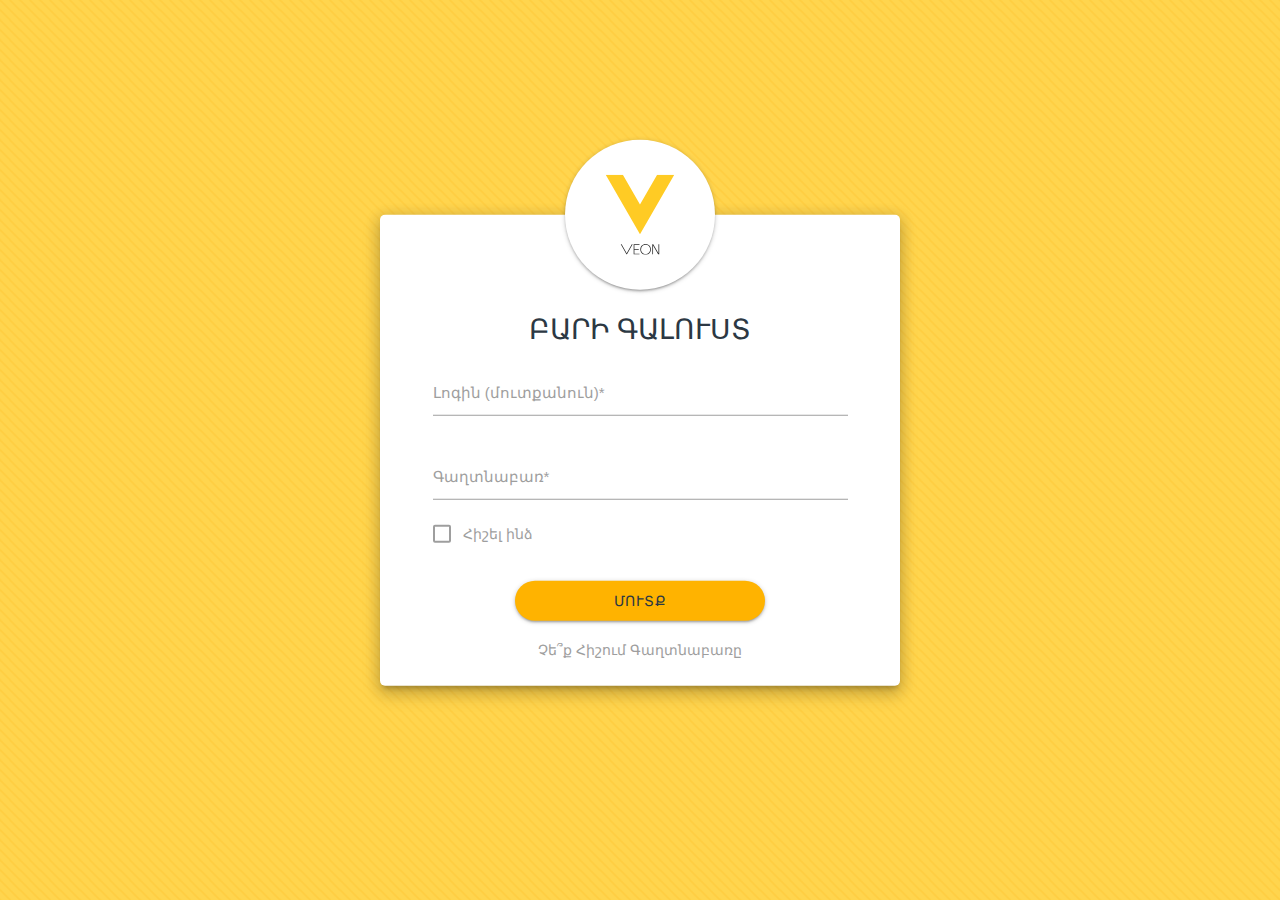
<file: Beeline_Internal/login.html>
<!DOCTYPE html>
<html lang="zxx">
    <head>
        <meta charset="utf-8">
        <meta http-equiv="X-UA-Compatible" content="IE=edge">
        <meta name="viewport" content="width=device-width, initial-scale=1">
        <meta name="description" content="">
        <meta name="keywords" content="">
        <!-- Title -->
        <title>Veon / Login</title>
        <!-- Favicon -->
        <link rel="shortcut icon" type="image/icon" href="resources/images/favicon.png"/>
        <!-- Font Awesome -->
        <link href="resources/css/plugins/font-awesome.css" rel="stylesheet">
        <!--Import Google Icon Font-->
        <link href="resources/css/plugins/materlial-icon.css" rel="stylesheet">
        <!--Import materialize.css-->
        <link href="resources/css/plugins/materialize.min.css" rel="stylesheet">
        <!-- Main Style -->
        <link href="resources/css/style.css" rel="stylesheet">
        <!-- Fonts -->
        <link href="https://fonts.googleapis.com/css?family=Montserrat:100,100i,200,200i,300,300i,400,400i,500,500i,600,600i,700,700i,800,800i,900,900i" rel="stylesheet">
        <!-- HTML5 shim and Respond.js for IE8 support of HTML5 elements and media queries -->
        <!-- WARNING: Respond.js doesn't work if you view the page via file:// -->
        <!--[if lt IE 9]>
        <script src="https://oss.maxcdn.com/html5shiv/3.7.2/html5shiv.min.js"></script>
        <script src="https://oss.maxcdn.com/respond/1.4.2/respond.min.js"></script>
        <![endif]-->
    </head>
    <body>
        <!-- ============================ -->
        <!-- START PRE LOADER -->
        <!-- ============================ -->
        <div id="preloader">
            <img src="resources/images/preloader.jpg" alt="Preloader">
        </div>
        <!-- ============================ -->
        <!-- END PRE LOADER -->
        <!-- ============================ -->

        <!-- ============================ -->
        <!-- START LOGIN FORM -->
        <!-- ============================ -->
        <div id="login">
            <div class="section">
                <div class="row">
                    <div class="login-form z-depth-3">
                        <div class="logo-in-login z-depth-1">
                            <svg xmlns="http://www.w3.org/2000/svg" viewBox="0 0 354.32999 413.40125" version="1.1">
                                <title>Veon Logo</title>
                                <defs>
                                    <clipPath id="a" clipPathUnits="userSpaceOnUse">
                                        <path d="m0 330.72h283.46v-330.72h-283.46v330.72z"/>
                                    </clipPath>
                                </defs>
                                <g transform="matrix(1.25 0 0 -1.25 0 413.4)">
                                    <g transform="translate(212.59 330.72)">
                                        <path d="m0 0-70.876-122.74-70.844 122.74h-70.87l141.71-245.48 141.75 245.48h-70.87z" fill="#ffcb24"/>
                                    </g>
                                    <g clip-path="url(#a)">
                                        <g transform="translate(164.95 43.963)">
                                            <path d="m0 0c-12.141 0-22.01-9.857-22.01-21.99 0-12.102 9.869-21.973 22.01-21.973 12.098 0 21.988 9.871 21.988 21.973 0 12.133-9.89 21.99-21.988 21.99m0-40.92c-10.393 0-18.848 8.504-18.848 18.93 0 10.455 8.455 18.941 18.848 18.941 10.371 0 18.816-8.486 18.816-18.941 0-10.426-8.445-18.93-18.816-18.93" fill="#2c2c2c"/>
                                        </g>
                                        <g transform="translate(218.06 43.068)">
                                            <path d="m0 0v-37.365l-21.564 37.365h-3.991v-42.172h3.151v37.361l21.574-37.361h3.99v42.172h-3.16z" fill="#2c2c2c"/>
                                        </g>
                                        <g transform="translate(115.47 43.068)">
                                            <path d="m0 0v-42.172h24.15v3.037h-20.984v16.883h17.934v3.051h-17.934v16.156h20.984v3.045h-24.15z" fill="#2c2c2c"/>
                                        </g>
                                        <g transform="translate(107.83 43.068)">
                                            <path d="m0 0-21.027-36.475-21.039 36.475h-3.549l24.588-42.572 24.584 42.572h-3.557z" fill="#2c2c2c"/>
                                        </g>
                                    </g>
                                </g>
                            </svg>
                        </div>
                        <div class="login-form-title">
                            <h2 class="center-align">Բարի գալուստ</h2>
                        </div>
                        <div class="row">
                            <form class="col s12" action="index.html">
                                <div class="row">
                                    <div class="input-field col s12">
                                        <input id="user_name" type="text" class="validate" required="" aria-required="true">
                                        <label for="user_name">Լոգին (մուտքանուն)*</label>
                                    </div>
                                </div>
                                <div class="row">
                                    <div class="input-field col s12">
                                        <input id="password" type="password" class="validate" required="" aria-required="true">
                                        <label for="password">Գաղտնաբառ*</label>
                                    </div>
                                </div>
                                <div class="remember-me">
                                    <label>
                                        <input type="checkbox" class="filled-in" />
                                        <span>Հիշել ինձ</span>
                                    </label>
                                </div>
                                <button class="btn waves-effect waves-light" type="submit" name="action">Մուտք</button>
                                <a href="#modal1" class="forget-pass center-align modal-trigger">Չե՞ք Հիշում Գաղտնաբառը</a>
                            </form>
                        </div>
                    </div>
                </div>
            </div>
            <!-- Modal Structure -->
            <div id="modal1" class="modal">
                <div class="modal-content">
                    <p class="center-align">Ձեր գաղտնաբառը վերականգնելու համար խնդրում ենք կապնվել ադմինիստրատորի հետ</p>
                </div>
            </div>
        </div>
        <!-- ============================ -->
        <!-- END LOGIN FORM -->
        <!-- ============================ -->

        <!-- initialize jQuery Library -->
        <script src="resources/js/plugins/jquery-3.3.1.slim.min.js"></script>
        <!-- Materialize JavaScript -->
        <script src="resources/js/plugins/materialize.min.js"></script>
        <!-- Custom js -->
        <script src="resources/js/custom.js"></script>
    </body>
</html>
</file>
<file: Beeline_Internal/resources/css/plugins/materlial-icon.css>
/* fallback */
@font-face {
  font-family: 'Material Icons';
  font-style: normal;
  font-weight: 400;
  src: url(https://fonts.gstatic.com/s/materialicons/v47/flUhRq6tzZclQEJ-Vdg-IuiaDsNc.woff2) format('woff2');
}

.material-icons {
  font-family: 'Material Icons';
  font-weight: normal;
  font-style: normal;
  font-size: 24px;
  line-height: 1;
  letter-spacing: normal;
  text-transform: none;
  display: inline-block;
  white-space: nowrap;
  word-wrap: normal;
  direction: ltr;
  -webkit-font-feature-settings: 'liga';
  -webkit-font-smoothing: antialiased;
}
</file>
<file: Beeline_Internal/resources/css/style.css>
/*
==================================================
#FONT
#BASIC TYPOGRAPHY
#PRE LOADER
#HEADER
#LOGIN PAGE
#HOME PAGE
#RESPONSIVE
==================================================
*/

/*============================*/
/* FONT */
/*============================*/

/*============================*/
/* FONT END */
/*============================*/

/*============================*/
/* BASIC TYPOGRAPHY */
/*============================*/
body, html {
    font-family: 'Montserrat-Regular', 'Helvetica', 'Arial', 'sans-serif';
    padding:0;
    margin:0;
}
body.home{
    padding-top: 118px;
}
ul {
    padding: 0;
    margin: 0;
    list-style: none;
}
a {
    text-decoration: none;
    -o-transition: all 0.3s ease-out 0s;
    -moz-transition: all 0.3s ease-out 0s;
    transition: all 0.3s ease-out 0s;
    -webkit-transition: all 0.3s ease-out 0s;
}
a:focus,a:hover {
    outline: none;
    text-decoration: none;
}
svg {
    -o-transition: all 0.3s ease-out 0s;
    -moz-transition: all 0.3s ease-out 0s;
    transition: all 0.3s ease-out 0s;
    -webkit-transition: all 0.3s ease-out 0s;
}
path {
    -o-transition: all 0.3s ease-out 0s;
    -moz-transition: all 0.3s ease-out 0s;
    transition: all 0.3s ease-out 0s;
    -webkit-transition: all 0.3s ease-out 0s;
}
h1,h2,h3,h4,h5,h6{
    margin: 0;
}
p{
    margin: 0;
}
.row {
    margin:0!important;
}
/*.col{*/
    /*padding: 0!important;*/
/*}*/
.overly {
    position: absolute;
    top: 0;
    left: 0;
    z-index: 8;
    width: 100%;
    height: 100%;
}
.section {
    position: relative;
    z-index: 88;
    max-width: 1645px;
    width: 90%;
    margin: auto;
    float: none;
}
/*============================*/
/* BASIC TYPOGRAPHY END */
/*============================*/


/*============================*/
/* PRE LOADER */
/*============================*/
#preloader{
    width: 100%;
    height:100%;
    position: fixed;
    overflow: hidden;
    top:0;
    left:0;
    z-index: 9999;
    background-color: rgb(255, 255, 255);
}
#preloader img{
    width:100%;
    height: 100%;
    -o-object-fit: cover;
    object-fit: cover;
}
/*============================*/
/* PRE LOADER END */
/*============================*/

/*============================*/
/* HEADER */
/*============================*/
#header {
    position: fixed;
    top: 0;
    left: 0;
    width: 100%;
    z-index: 999;
    background-color: rgb(255, 255, 255);
    -webkit-box-shadow: 0px 0px 10px -3px #000;
    -moz-box-shadow: 0px 0px 10px -3px #000;
    box-shadow: 0px 0px 10px -3px #000;
}
#header:after,
#header .section:after,
.main-header:after,
.info-header:after,
.info-header .section:after{
    content: '';
    display: block;
    clear: both;
}
#header > .section{
    padding-top: 0;
    padding-bottom: 0;
}
.info-header {
    background-color: rgb(44, 56, 67);
    padding: 5px 0px;
}
.info-header > .section{
    padding: 0;
    display: -webkit-box;
    display: -webkit-flex;
    display: -moz-box;
    display: -ms-flexbox;
    display: flex;
    -webkit-box-align: center;
    -webkit-align-items: center;
    -moz-box-align: center;
    -ms-flex-align: center;
    align-items: center;
    -webkit-box-pack: end;
    -webkit-justify-content: flex-end;
    -moz-box-pack: end;
    -ms-flex-pack: end;
    justify-content: flex-end;
}
.main-header{
    margin-top: 15px;
}
.log-out a{
    font-size: 14px;
    color: #ffffff;
    padding: 5px 10px;
}
.log-out a:hover{
    background: rgba(0, 0, 0, 0.40);
}
.main-account{
    margin-right: 50px;
}
/* Main Logo */
.main-logo{
    width: 45px;
    height: 45px;
    margin-top: 5px;
    float: left;
}
.main-logo svg{
    width:100%;
    height: 100%;
}

/* Main Account and Number */
.main-account,
.user-name,
.user-tabel{
    display: -webkit-box;
    display: -webkit-flex;
    display: -moz-box;
    display: -ms-flexbox;
    display: flex;
    -webkit-box-align: center;
    -webkit-align-items: center;
    -moz-box-align: center;
    -ms-flex-align: center;
    align-items: center;
    -webkit-box-pack: center;
    -webkit-justify-content: center;
    -moz-box-pack: center;
    -ms-flex-pack: center;
    justify-content: center;
}
.user-name,
.user-name i,
.user-tabel > span{
    margin-right: 5px;
}
.user-name *,
.user-tabel *{
    color: #ffffff;
    font-size: 14px;
}
.user-name i{
    color: #ffffff;
    font-size: 24px;
}

/* Main Menu */
.main-menu{
    float: right;
    margin-right: 50px;
}

.sub-menu-parent {
    position: relative;
}
.sub-menu {
    visibility: hidden; /* hides sub-menu */
    opacity: 0;
    position: absolute;
    top: 100%;
    left: 0;
    width: 100%;
    transform: translateY(-20px);
    z-index: -1;
    transition: all 0.3s ease-in-out 0s, visibility 0s linear 0.3s, z-index 0s linear 0.01s;
}
.sub-menu-parent:focus .sub-menu,
.sub-menu-parent:focus-within .sub-menu,
.sub-menu-parent:hover .sub-menu {
    visibility: visible; /* shows sub-menu */
    opacity: 1;
    z-index: 1;
    outline: 0;
    transform: translateY(0px);
    transition-delay: 0s, 0s, 0.3s; /* this removes the transition delay so the menu will be visible while the other styles transition */
}
.sub-menu-parent:focus{
    outline: 0;
}
.main-menu .sub-menu-parent > a {
    font-size: 16px;
    color: #2c3843;
    display: block;
    padding: 0.5em 1em;
    text-decoration: none;
}
.main-menu .sub-menu-parent .sub-menu a{
    font-size: 16px;
    color: #2c3843;
    display: block;
    padding: 0.5em 1em;
    text-decoration: none;
}
.main-menu a:hover,
.main-menu a.active{
    color: #000;
    background-color: rgb(242, 243, 243);
}
.main-menu ul,
.main-menu ul li {
    list-style-type: none;
    padding: 0;
    margin: 0;
}
.main-menu > ul {
    text-align: center;
}
.main-menu > ul > li {
    display: inline-block;
}
.main-menu > ul > li:first-child {
    border-left: none;
    margin-top: 7px;
    padding-bottom: 22px;
}
.sub-menu {
    background: rgb(255, 255, 255);
    -webkit-box-shadow: 0 7px 8px -2px rgb(150, 150, 150);
    -moz-box-shadow: 0 7px 8px -2px rgb(150, 150, 150);
    box-shadow: 0 7px 8px -2px rgb(150, 150, 150);
    width: 200px;
    text-align: left;
}

/* Main Sum */
.main-sum{
    float: right;
}
.sum-number a{
    display: block;
    position: relative;
    overflow: hidden;
    padding: 15px 30px;
    font-size: 22px;
    color: #2c3843;
    line-height: 23px;
    background-color: rgb(242, 243, 243);
    border-radius: 50px;
}
.sum-number a:before, .sum-number a:after {
    -webkit-transition: all 0.4s ease-in;
    -moz-transition: all 0.4s ease-in;
    -ms-transition: all 0.4s ease-in;
    -o-transition: all 0.4s ease-in;
    transition: all 0.4s ease-in;
}
.sum-number a:before, .sum-number a:after {
    content: '';
    position: absolute;
    top: 0;
    width: 50%;
    background-color: #ffc84e;
    height: 100%;
    opacity: 0;
    visibility: hidden;
    z-index: 1;
}
.sum-number a:before {
    left: -35px;
    -webkit-transform: skewX(42deg);
    -moz-transform: skewX(42deg);
    -ms-transform: skewX(42deg);
    -o-transform: skewX(42deg);
    transform: skewX(42deg);
}
.sum-number a:after {
    right: -35px;
    -webkit-transform: skewX(46deg);
    -moz-transform: skewX(46deg);
    -ms-transform: skewX(46deg);
    -o-transform: skewX(46deg);
    transform: skewX(46deg);
}
.sum-number a:hover:before, .sum-number a:hover:after {
    opacity: 1;
    visibility: visible;
    width: 100%;
}
.sum-number *{
    position: relative;
    z-index: 99;
}
/*============================*/
/* HEADER END */
/*============================*/

/*============================*/
/* COVER SECTION */
/*============================*/

/*============================*/
/* COVER SECTION END */
/*============================*/
.cover-section{
    position: relative;
    height: 450px;
    background-image: url("../images/15487616090936.png");
    background-repeat: no-repeat;
    background-size: cover;
    background-attachment: fixed;
}
.cover-content{
    background-image: url("../images/5-2-money-png-picture.png");
    background-repeat: no-repeat;
    background-position: 100% 30%;
    background-attachment: fixed;
    background-size: 25%;
    overflow: hidden;
}
.bee-image {
    width: 100%;
    height: 100%;
    position: absolute;
    bottom: 0;
    left: 0;
    background-image: url("../images/piqdyx4i9.png");
    background-repeat: no-repeat;
    background-size: 10%;
    background-attachment: fixed;
    background-position: 5% 40%;
}

.cover-content,.cover-content > .section{
    height: 100%;
}
.cover-content > .section{
    display: table;
}
.cover-content .title{
    display: table-cell;
    vertical-align: middle;
    text-align: center;
}
.cover-content .title h2{
    margin-bottom: 20px;
    text-transform: uppercase;
    color: #2c3843;
    font-weight: 700;
}
.cover-content .title p{
    font-size: 24px;
    text-transform: uppercase;
}
/*============================*/
/* TAB SECTION */
/*============================*/

#tab-block .tab-section{
    display: block;
}
#tab-block .tab-menu-items {
    background-color: rgb(44, 56, 67);
}
#tab-block .tab-menu-items > .section{
    padding: 0;
}
#tab-block .tabs{
    background-color: transparent;
}
.tab-content{
    display: block;
    clear: both;
}
.tab-content:after {
    content: '';
    display: block;
    clear: both;
}
/*============================*/
/* TAB SECTION END */
/*============================*/

/*============================*/
/* LOGIN PAGE */
/*============================*/

#login{
    background-image: url(../images/texture.png);
    background-repeat: repeat;
    background-color: rgb(255, 213, 78);
}
#login > div,
#login > div > div{
    height:100%;
}
.all-image{
    background-image: url(../images/sprite.png);
    background-repeat: no-repeat;
}
.logo-in-login{
    width: 150px;
    height: 150px;
    background-color: rgb(255, 255, 255);
    border-radius: 50%;
    padding: 35px;
    position: absolute;
    top: -75px;
    bottom: auto;
    left: 0;
    right: 0;
    margin: auto;
}
.logo-in-login svg{
    width: 100%;
    height: 100%;
}
.login-form{
    max-width: 520px;
    width: 100%;
    position: absolute;
    left: 50%!important;
    top: 50%;
    -webkit-transform: translate(-50%, -50%);
    -moz-transform: translate(-50%, -50%);
    -ms-transform: translate(-50%, -50%);
    -o-transform: translate(-50%, -50%);
    transform: translate(-50%, -50%);
    background-color: rgb(255, 255, 255);
    padding: 140px 30px 140px!important;
    border-radius: 5px;
}
.login-form-title{
    position: absolute;
    top: 100px;
    bottom: auto;
    left: 0;
    right: 0;
    z-index: 9;
}
.login-form-title h2{
    text-transform: uppercase;
    color: #2c3843;
    font-size: 28px;
    text-align: center;
}
#login form button{
    position: absolute;
    left: 0;
    right: 0;
    top: auto;
    bottom: 65px;
    margin: auto;
}
#login form button.btn{
    color: #2c3843;
    background-color: #ffb300;
    width: 250px;
    height: 40px;
    border-radius: 30px;
    font-weight: 500;
}
#login .forget-pass{
    position: absolute;
    left: 0;
    right: 0;
    top: auto;
    bottom: 25px;
    margin: auto;
    font-size: 14px;
    color: #9e9e9e;
}
#login .forget-pass:hover{
    color: #ffb300;
}
#login .input-field input[type=password]:focus + label,
#login .input-field input[type=text]:focus + label,
#login .input-field input.valid[type=password] + label,
#login .input-field input.valid[type=text] + label{
    color: #ffb300!important;
}
#login .input-field input[type=password]:focus,
#login .input-field input[type=text]:focus,
#login .input-field input.valid[type=password],
#login .input-field input.valid[type=text]{
    border-bottom: 1px solid #ffb300!important;
    box-shadow: 0 1px 0 0 #ffb300!important;
}
#login .input-field input{
    color: #2c3843;
}
#login [type="checkbox"].filled-in:not(:checked)+span:not(.lever):after{
    height: 18px;
    width: 18px;
    border-color: #9e9e9e;
}
#login [type="checkbox"].filled-in:checked+span:not(.lever):after{
    height: 18px;
    width: 18px;
    border-color: #ffb300 ;
    background-color: #ffb300 ;
}
#login [type="checkbox"].filled-in:checked+span:not(.lever):before{
    height: 11px;
}
.remember-me{
    padding-left: 12px;
}
.remember-me span{
    height: 18px!important;
    line-height: 18px!important;
    padding-left: 30px!important;
    font-size: 14px!important;
    color: #9e9e9e;
}
#login .modal-overlay{
    top: 0;
}
#login #modal1{
    max-width: 500px;
    height: -webkit-fit-content;
    height: -moz-fit-content;
    height: fit-content;
    top:0!important;
    bottom: 0;
}
#login #modal1 > div{
    height:auto;
}
#login .modal-close{
    color: #9e9e9e;
}
#login .modal-close:hover{
    color: #ffb300;
}
/*============================*/
/* LOGIN PAGE END */
/*============================*/



/*============================*/
/* RESPONSIVE END */
/*============================*/

@media(max-width: 560px){
    .logo-in-login{
        width: 130px;
        height: 130px;
        top: -60px;
    }
    .login-form-title h2{
        font-size: 24px;
    }
}
@media(max-width: 420px){
    #login form{
        padding: 0;
    }
    .login-form{
        padding-left: 15px!important;
        padding-right: 15px!important;
    }
}

@media(max-height: 640px){
    .logo-in-login{
        width: 100px;
        height: 100px;
        top: -55px;
    }
    .login-form-title{
        top: 55px;
    }
    .login-form-title h2{
        font-size: 18px;
    }
    .login-form{
        padding-top: 80px!important;
        padding-bottom: 110px!important;
    }
    .login-form .input-field{
        margin-top: 5px;
        margin-bottom: 5px;
    }
    .login-form .input-field input{
        height: 35px;
    }
    .login-form .input-field>label{
        -webkit-transform: translateY(7px);
        -moz-transform: translateY(7px);
        -ms-transform: translateY(7px);
        -o-transform: translateY(7px);
        transform: translateY(7px);
    }
}
/*============================*/
/* RESPONSIVE END */
/*============================*/
</file>
